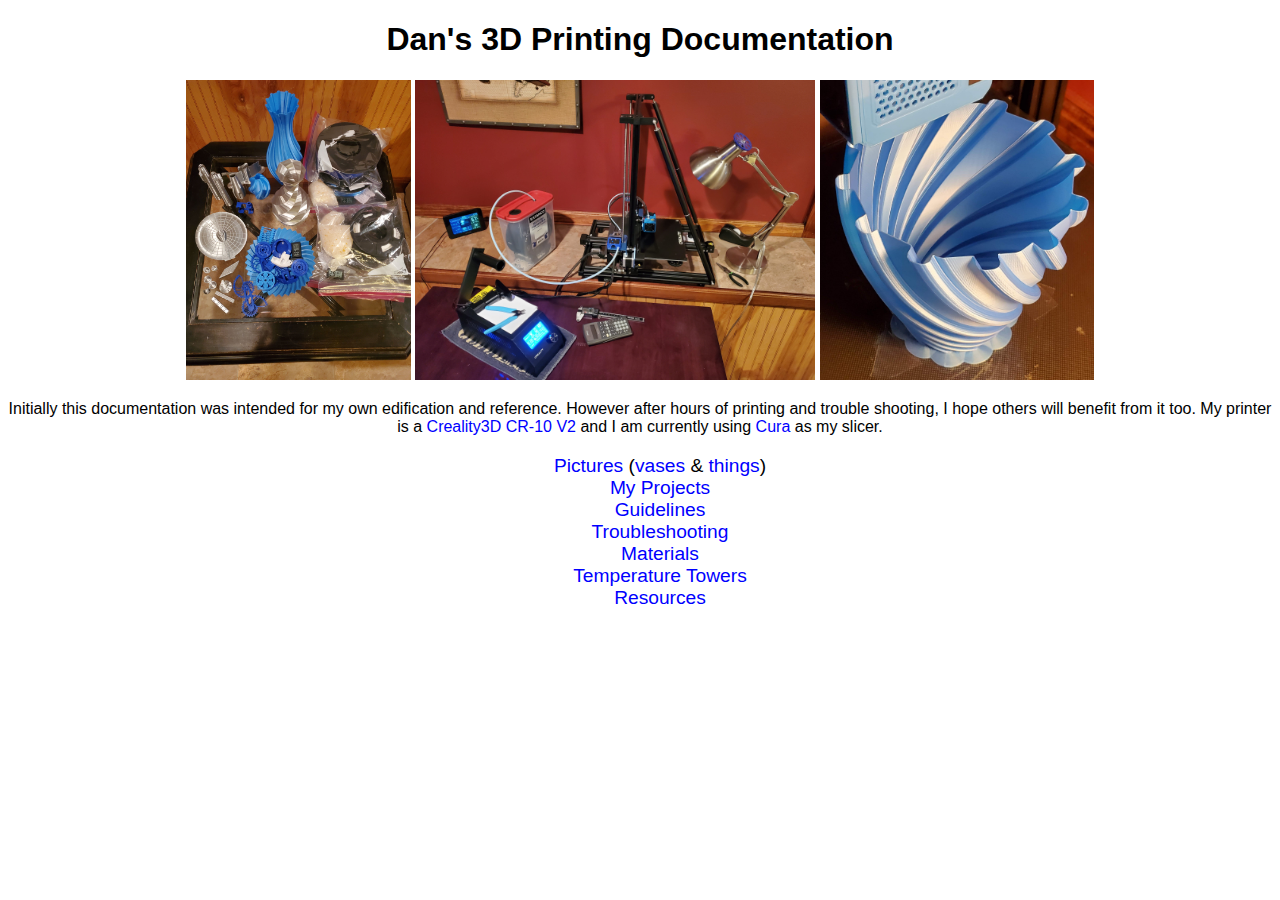
<file: index.html>
<!DOCTYPE html>
<html lang="en">
<head>
    <meta charset="UTF-8">
    <title>Dan's 3D Printing Documentation</title>
    <link rel="stylesheet" type="text/css" href="3d.css"/>
</head>
<body style="text-align:center;">

<h1>Dan's 3D Printing Documentation</h1>

<a href="things.jpg"><img height="300px" src="things.jpg"/></a>
<a href="my-setup.jpg"><img height="300px" src="my-setup.jpg"/></a>
<a href="vase-in-progress.jpg"><img height="300px" src="vase-in-progress.jpg"/></a>

<p>Initially this documentation was intended for my own edification and reference. However after hours of printing
    and trouble shooting, I hope others will benefit from it too. My printer is a <a
            href="https://creality3d.shop/products/creality3d-cr-10-v2-3d-printer">Creality3D CR-10 V2</a>
    and I am currently using <a href="https://ultimaker.com/software/ultimaker-cura">Cura</a> as my slicer.</p>

<ul style="list-style-type: none;font-size: larger">
    <li><a href="https://photos.app.goo.gl/PpWbgiGdkPGYDmxa9">Pictures</a> (<a
            href="https://photos.app.goo.gl/2XioAuH2y7UADt9r7">vases</a> & <a
            href="https://photos.app.goo.gl/GaXvGErLro1XCggPA">things</a>)</h1></li>
    <li><a href="projects/projects.html">My Projects</a></li>
    <li><a href="guidelines.html">Guidelines</a></li>
    <li><a href="troubleshooting/troubleshooting.html">Troubleshooting</a></li>
    <li><a href="materials/materials.html">Materials</a></li>
    <li><a href="temprature-towers/temperature-towers.html">Temperature Towers</a></li>
    <li><a href="resources.html">Resources</a></li>
</ul>

</body>
</html>
</file>
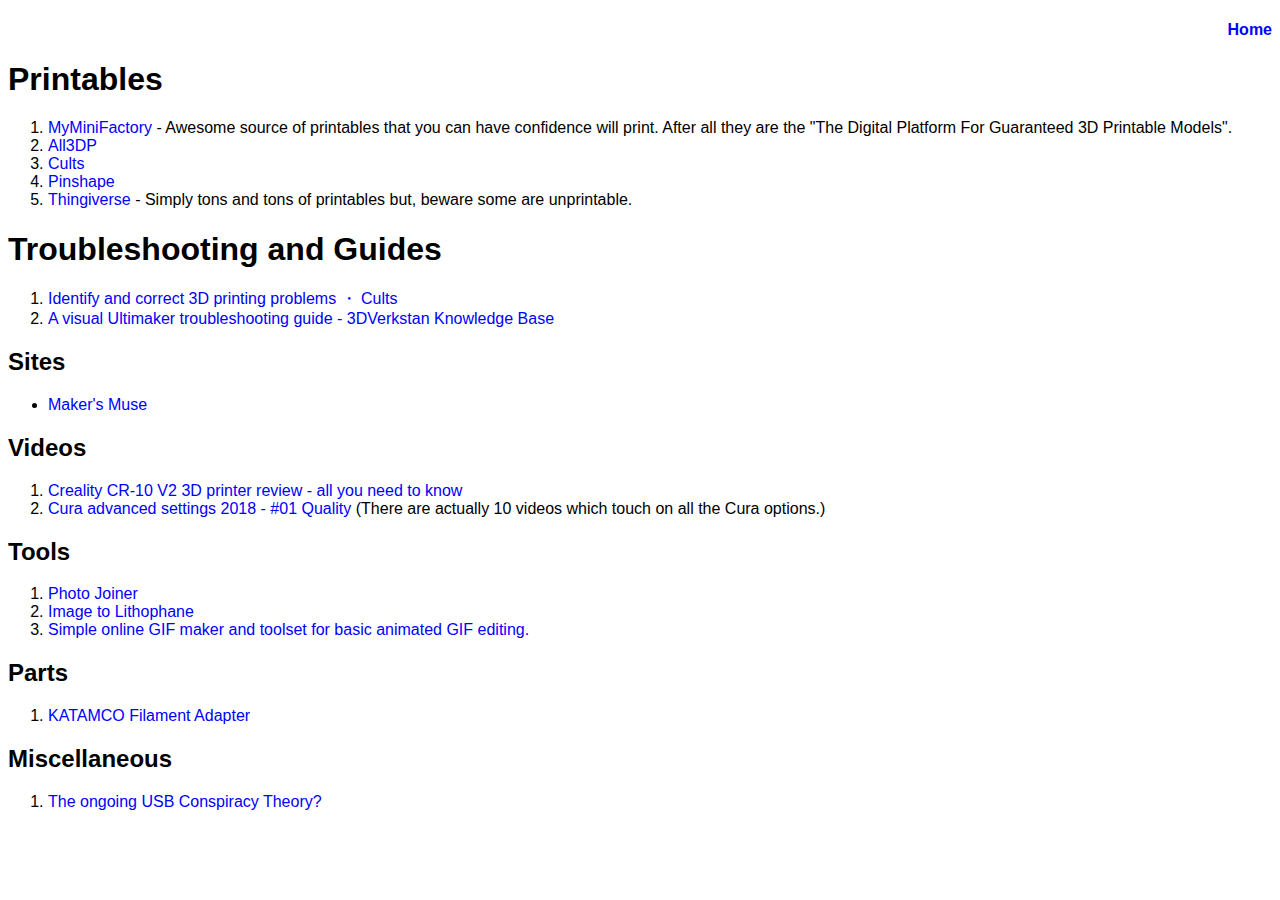
<file: resources.html>
<!DOCTYPE html>
<html lang="en">
<head>
    <meta charset="UTF-8">
    <title>Resources</title>
    <link rel="stylesheet" type="text/css" href="3d.css"/>
</head>
<body>
<a name="top"/>
<h4 style="text-align: right"><a href="index.html">Home</a></h4>

<h1>Printables</h1>
<ol>
    <li><a href="https://www.myminifactory.com">MyMiniFactory</a> - Awesome source of printables that you can have
        confidence will print. After all they are the "The Digital Platform For Guaranteed 3D Printable Models".
    </li>
    <li><a href="https://all3dp.com">All3DP</a></li>
    <li><a href="https://cults3d.com/">Cults</a></li>
    <li><a href="https://pinshape.com">Pinshape</a></li>
    <li><a href="https://www.thingiverse.com">Thingiverse</a> - Simply tons and tons of printables but, beware
        some are unprintable.
</ol>

<h1>Troubleshooting and Guides</h1>
<ol>
    <li><a href="https://cults3d.com/en/blog/articles/identify-correct-3D-printing-problems-defaults">Identify and
        correct 3D printing problems ・ Cults</a></li>
    <li><a href="https://support.3dverkstan.se/article/23-a-visual-ultimaker-troubleshooting-guide">A visual
        Ultimaker troubleshooting guide - 3DVerkstan Knowledge Base</a>
    </li>
</ol>

<h2>Sites</h2>
<ul>
    <li><a href="https://www.makersmuse.com/">Maker's Muse</a></li>
</ul>

<h2>Videos</h2>
<ol>
    <li><a href="https://www.youtube.com/watch?v=tsy8jFeqgco">Creality CR-10 V2 3D printer review - all you need to
        know</a></li>
    <li><a href="https://youtu.be/831XNaBbfrg">Cura advanced settings 2018 - #01 Quality</a> (There are actually 10
        videos which touch on all the Cura options.)
    </li>
</ol>

<h2>Tools</h2>
<ol>
    <li><a href="https://www.photojoiner.net/">Photo Joiner</a></li>
    <li><a href="http://3dp.rocks/lithophane/">Image to Lithophane</a></li>
    <li><a href="https://ezgif.com/">Simple online GIF maker and toolset for basic animated GIF editing.</a></li>
</ol>

<h2>Parts</h2>
<ol>
    <li><a href="https://www.thingiverse.com/thing:4079046">KATAMCO Filament Adapter</a></li>
</ol>

<h2>Miscellaneous</h2>
<ol>
    <li><a href="https://community.octoprint.org/t/the-ongoing-usb-conspiracy-theory/6341/80">The ongoing USB Conspiracy
        Theory?</a></li>
</ol>

</body>
</html>
</file>
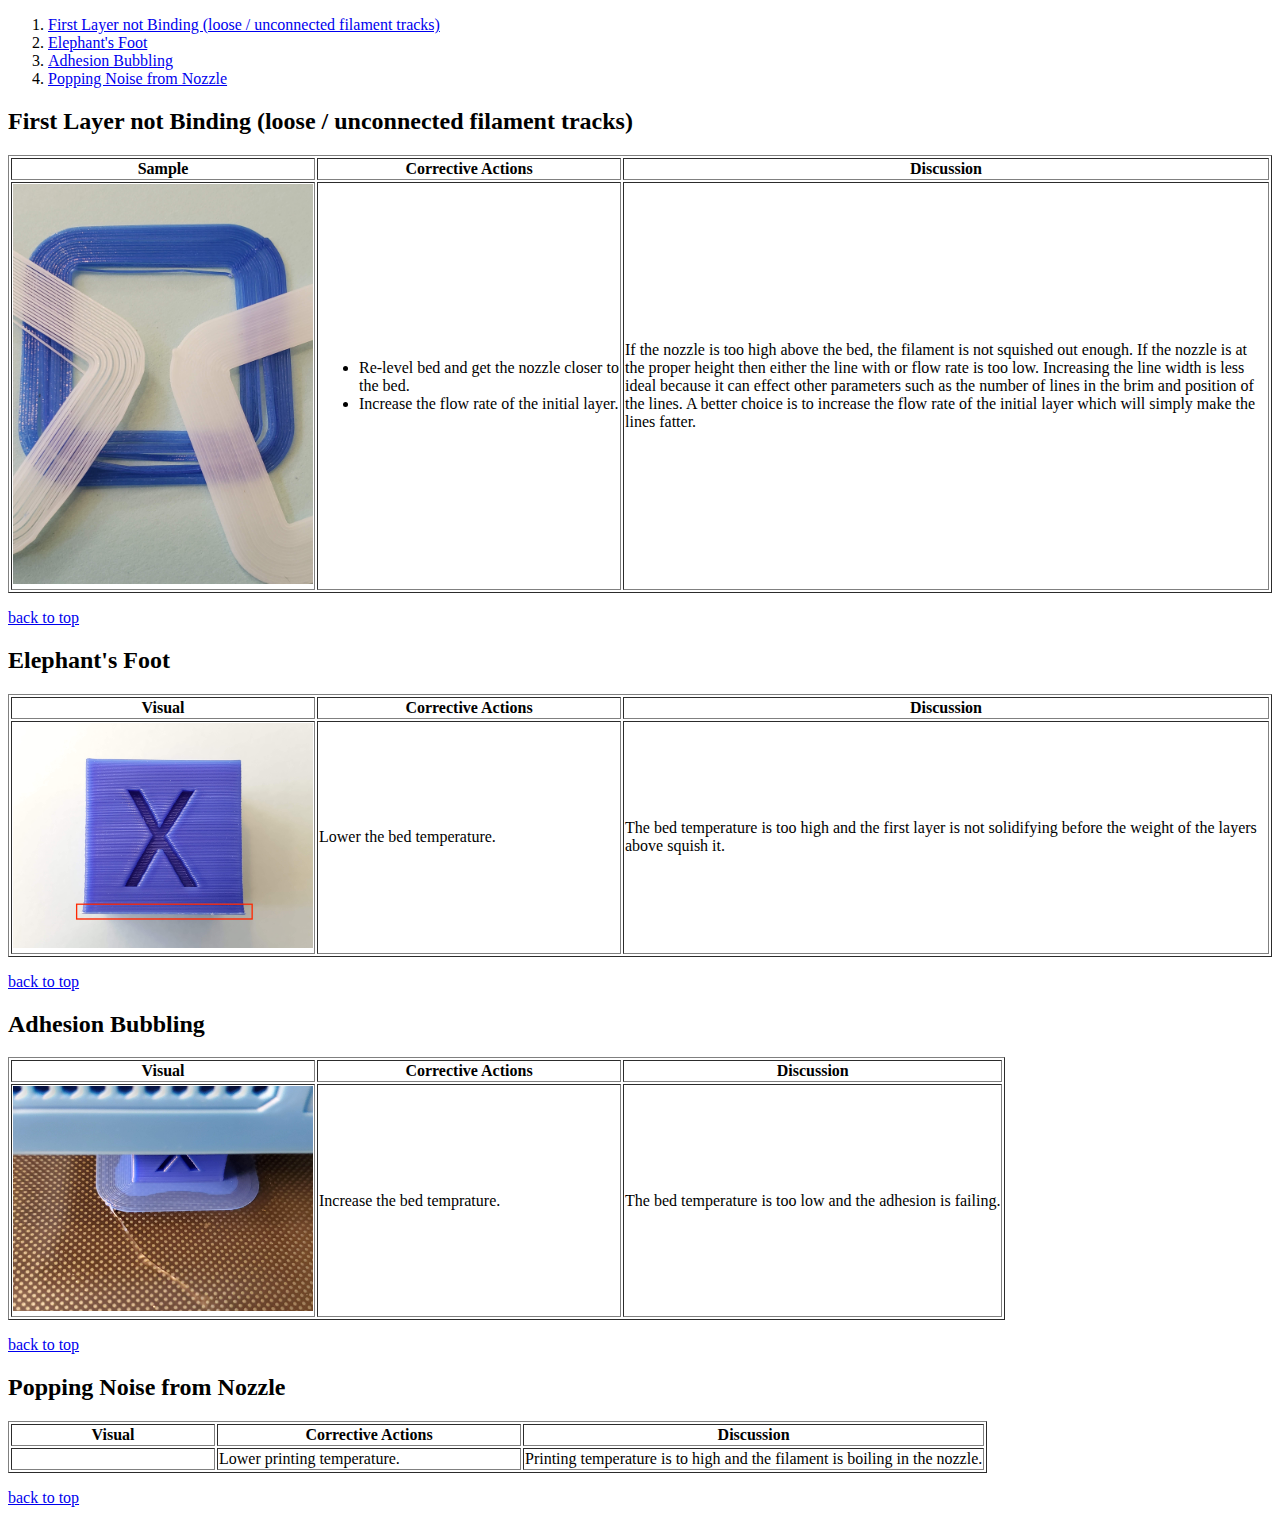
<file: troubleshooting.html>
<!DOCTYPE html>
<html>
<head>
    <title>Troubleshooting</title>
    <style>
        img.visual {
            width: 300px;
        }
        td.solutions {
            width: 300px;
        }
        td.discussion {
        }
    </style>
</head>
<body>
<a name="top"/>

<ol>
    <li><a href="#1">First Layer not Binding (loose / unconnected filament tracks)</a></li>
    <li><a href="#2">Elephant's Foot</a></li>
    <li><a href="#3">Adhesion Bubbling</a></li>
    <li><a href="#4">Popping Noise from Nozzle</a></li>
</ol>

<a name="1"/>
<h2>First Layer not Binding (loose / unconnected filament tracks)</h2>
<table border="1">
    <thead>
    <tr>
        <th>Sample</th>
        <th>Corrective Actions</th>
        <th>Discussion</th>
    </tr>
    </thead>
    <tbody>
    <tr>
        <td width="200"><img class="visual" src="./img/first-layer-not-binding.jpg"></td>
        <td class="solutions">
            <ul>
                <li>Re-level bed and get the nozzle closer to the bed.</li>
                <li>Increase the flow rate of the initial layer.</li>
            </ul>
        </td>
        <td class="discussion">If the nozzle is too high above the bed, the filament is not squished out enough. If the
            nozzle is at the proper height then either the line with or flow rate is too low. Increasing the line width
            is less ideal because it can effect other parameters such as the number of lines in the brim and position of
            the lines. A better choice is to increase the flow rate of the initial layer which will simply make the
            lines fatter.
        </td>
    </tr>
    </tbody>
</table>
<p><a href="#top" style="text-align: center;">back to top</a></p>

<a name="2"/>
<h2>Elephant's Foot</h2>
<table border="1">
    <thead>
    <tr>
        <th>Visual</th>
        <th>Corrective Actions</th>
        <th>Discussion</th>
    </tr>
    </thead>
    <tbody>
    <tr>
        <td width="200"><img class="visual" src="./img/elephants-foot.jpg"></td>
        <td class="solutions">Lower the bed temperature.</td>
        <td class="discussion">The bed temperature is too high and the first layer is not solidifying before the weight
            of the layers above squish it.
        </td>
    </tr>
    </tbody>
</table>
<p><a href="#top" style="text-align: center;">back to top</a></p>


<a name="3"/>
<h2>Adhesion Bubbling</h2>
<table border="1">
    <thead>
    <tr>
        <th>Visual</th>
        <th>Corrective Actions</th>
        <th>Discussion</th>
    </tr>
    </thead>
    <tbody>
    <tr>
        <td width="200"><img class="visual" src="./img/adhesion-bubbling.jpg"></td>
        <td class="solutions">Increase the bed temprature.</td>
        <td class="discussion">The bed temperature is too low and the adhesion is failing.</td>
    </tr>
    </tbody>
</table>
<p><a href="#top" style="text-align: center;">back to top</a></p>

<a name="4"/>
<h2>Popping Noise from Nozzle</h2>
<table border="1">
    <thead>
    <tr>
        <th>Visual</th>
        <th>Corrective Actions</th>
        <th>Discussion</th>
    </tr>
    </thead>
    <tbody>
    <tr>
        <td width="200"></td>
        <td class="solutions">Lower printing temperature.</td>
        <td class="discussion">Printing temperature is to high and the filament is boiling in the nozzle.</td>
    </tr>
    </tbody>
</table>
<p><a href="#top" style="text-align: center;">back to top</a></p>

</body>
</html>
</file>
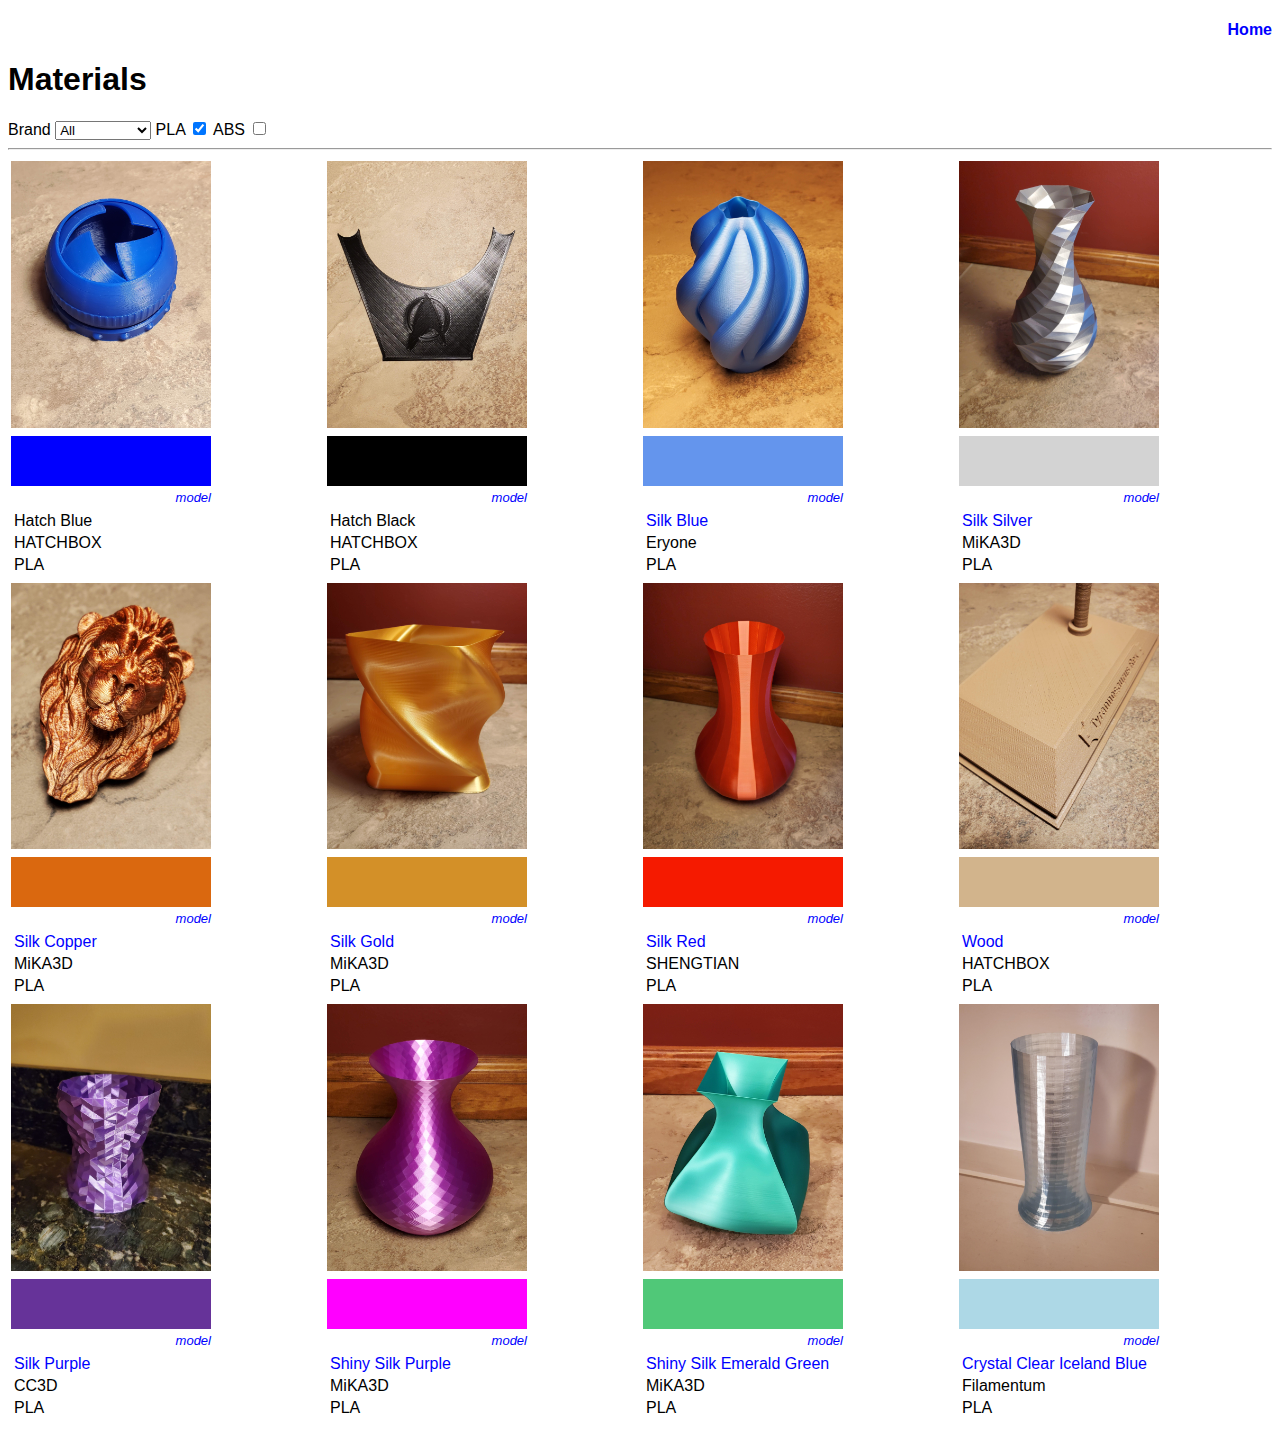
<file: materials/materials.html>
<!DOCTYPE html>
<html lang="en">
<head>
    <meta charset="UTF-8">
    <title>Materials</title>
    <link rel="stylesheet" type="text/css" href="../3d.css"/>
    <style>
        img.visual {
            width: 200px;
        }

        .filament-color {
            width: 200px;
            height: 50px;
        }

        .model {
            text-align: right;
            font-style: italic;
            font-size: small;
        }

        .parameters {
            vertical-align: top;
        }

        .grid {
            display: grid;
            grid-template-columns: auto auto auto auto;
        / / 4 wide
        }
    </style>
    <script>

      function applyFilters () {
        // let target = event.target
        document.getElementsByName('sample').forEach(sample => {

          let sampleName = sample.querySelector('td[name=\'name\']').innerHTML

          // type
          let filteredTypes = []
          if (document.getElementById('filter-type-pla').checked)
            filteredTypes.push('PLA')
          if (document.getElementById('filter-type-abs').checked)
            filteredTypes.push('ABS')
          let type = sample.querySelector('td[name=\'type\']').innerHTML
          let hiddenByType = !filteredTypes.some(t => t == type)

          // brand
          let hiddenByBrand = false
          let filterBrandElement = document.getElementById('filter-brand')
          let filterBrand = filterBrandElement.options[filterBrandElement.selectedIndex].text
          if (filterBrand != 'All') {
            let brand = sample.querySelector('td[name=\'brand\']').innerHTML
            hiddenByBrand = brand !== filterBrand
          }

          // console.log(
          //   `sampleName:[${sampleName}] hiddenByType:[${hiddenByType}](${type}) hiddenByBrand:[${hiddenByBrand}](${filterBrand})`)
          sample.style.display = hiddenByType || hiddenByBrand ? 'none' : 'block'

        })
      }

      function filterOnType (type) {
        // filterType = event.target.checked ? type : undefined
        applyFilters()
      }

      function filterOnBrand () {
        // filterBrand = event.target.value
        applyFilters()
      }

    </script>
</head>
<a name="top"/>
<h4 style="text-align: right"><a href="../index.html">Home</a></h4>

<h1>Materials</h1>

<label for="filter-brand">Brand</label>
<select id="filter-brand" onchange="filterOnBrand()">
    <option>All</option>
    <option>HATCHBOX</option>
    <option>Eryone</option>
    <option>MiKA3D</option>
</select>

<label for="filter-type-pla">PLA</label>
<input checked id="filter-type-pla" type="checkbox" onchange="filterOnType()"/>

<label for="filter-type-abs">ABS</label>
<input id="filter-type-abs" type="checkbox" onchange="filterOnType()"/>

<hr/>

<div class="grid">
    <div name="sample">
        <table border="0">
            <tr>
                <td><a href="hatchbox-blue.jpg"><img class="visual" src="hatchbox-blue.jpg"/></a></td>
            </tr>
            <tr>
                <td>
                    <div class="filament-color" style="background-color: blue"></div>
                </td>
            </tr>
            <tr>
                <td class="model">
                    <a href="https://www.thingiverse.com/thing:1817180">model</a>
                </td>
            </tr>
            <tr>
                <td class="parameters">
                    <table>
                        <tr>
                            <td name="name">Hatch Blue</td>
                        </tr>
                        <tr>
                            <td name="brand">HATCHBOX</td>
                        </tr>
                        <tr>
                            <td name="type">PLA</td>
                        </tr>
                    </table>
                </td>
            </tr>
        </table>
    </div>
    <div name="sample">
        <table>
            <tr>
                <td><a href="hatchbox-black.jpg"><img class="visual" src="hatchbox-black.jpg"/></a></td>
            </tr>
            <tr>
                <td>
                    <div class="filament-color" style="background-color: black"></div>
                </td>
            </tr>
            <tr>
                <td class="model">
                    <a href="https://www.myminifactory.com/object/3d-print-star-trek-uss-enterprise-ncc-1701-88991">model</a>
                </td>
            </tr>
            <tr>
                <td class="parameters">
                    <table>
                        <tr>
                            <td name="name">Hatch Black</td>
                        </tr>
                        <tr>
                            <td name="brand">HATCHBOX</td>
                        </tr>
                        <tr>
                            <td name="type">PLA</td>
                        </tr>
                    </table>
                </td>
            </tr>
        </table>
    </div>
    <div name="sample">
        <table>
            <tr>
                <td><a href="eryone-silk-blue.jpg"><img class="visual" src="eryone-silk-blue.jpg"/></a></td>
            </tr>
            <tr>
                <td>
                    <div class="filament-color" style="background-color: cornflowerblue"></div>
                </td>
            </tr>
            <tr>
                <td class="model">
                    <a href="https://www.myminifactory.com/object/3d-print-orbit-vase-ii-94046">model</a>
                </td>
            </tr>
            <tr>
                <td class="parameters">
                    <table>
                        <tr>
                            <td name="name"><a
                                    href="https://www.amazon.com/gp/product/B07Q4RWNW6/ref=ppx_yo_dt_b_asin_title_o06_s00?ie=UTF8&psc=1">Silk
                                Blue</a></td>
                        </tr>
                        <tr>
                            <td name="brand">Eryone</td>
                        </tr>
                        <tr>
                            <td name="type">PLA</td>
                        </tr>
                    </table>
                </td>
            </tr>
        </table>
    </div>
    <div name="sample">
        <table>
            <tr>
                <td><a href="mika3d-pla-silver.jpg"><img class="visual" src="mika3d-pla-silver.jpg"/></a></td>
            </tr>
            <tr>
                <td>
                    <div class="filament-color" style="background-color: lightgrey"></div>
                </td>
            </tr>
            <tr>
                <td class="model">
                    <a href="https://www.myminifactory.com/object/3d-print-low-poly-rose-twist-vase-39627">model</a>
                </td>
            </tr>
            <tr>
                <td class="parameters">
                    <table>
                        <tr>
                            <td name="name"><a
                                    href="https://www.amazon.com/Silver-Copper-Filament-Printer-MIKA3D/dp/B07JMRNHVS/ref=pd_rhf_ee_p_img_7?_encoding=UTF8&psc=1&refRID=ZEE5PWYS4ZXX7XRCM96K">Silk
                                Silver</a></td>
                        </tr>
                        <tr>
                            <td name="brand">MiKA3D</td>
                        </tr>
                        <tr>
                            <td name="type">PLA</td>
                        </tr>
                    </table>
                </td>
            </tr>
        </table>
    </div>
    <div name="sample">
        <table>
            <tr>
                <td><a href="mika3d-pla-copper.jpg"><img class="visual" src="mika3d-pla-copper.jpg"/></a></td>
            </tr>
            <tr>
                <td>
                    <div class="filament-color" style="background-color: #da680f"></div>
                </td>
            </tr>
            <tr>
                <td class="model">
                    <a href="">model</a>
                </td>
            </tr>
            <tr>
                <td class="parameters">
                    <table>
                        <tr>
                            <td name="name"><a
                                    href="https://www.amazon.com/Silver-Copper-Filament-Printer-MIKA3D/dp/B07JMRNHVS/ref=pd_rhf_ee_p_img_7?_encoding=UTF8&psc=1&refRID=ZEE5PWYS4ZXX7XRCM96K">Silk
                                Copper</a></td>
                        </tr>
                        <tr>
                            <td name="brand">MiKA3D</td>
                        </tr>
                        <tr>
                            <td name="type">PLA</td>
                        </tr>
                    </table>
                </td>
            </tr>
        </table>
    </div>
    <div name="sample">
        <table>
            <tr>
                <td><a href="mika3d-pla-gold.jpg"><img class="visual" src="mika3d-pla-gold.jpg"/></a></td>
            </tr>
            <tr>
                <td>
                    <div class="filament-color" style="background-color: #D39028"></div>
                </td>
            </tr>
            <tr>
                <td class="model">
                    <a href="https://www.myminifactory.com/object/3d-print-how-to-make-an-elephant-in-selfcad-83965">model</a>
                </td>
            </tr>
            <tr>
                <td class="parameters">
                    <table>
                        <tr>
                            <td name="name"><a
                                    href="https://www.amazon.com/Silver-Copper-Filament-Printer-MIKA3D/dp/B07JMRNHVS/ref=pd_rhf_ee_p_img_7?_encoding=UTF8&psc=1&refRID=ZEE5PWYS4ZXX7XRCM96K">Silk
                                Gold</a></td>
                        </tr>
                        <tr>
                            <td name="brand">MiKA3D</td>
                        </tr>
                        <tr>
                            <td name="type">PLA</td>
                        </tr>
                    </table>
                </td>
            </tr>
        </table>
    </div>
    <div name="sample">
        <table>
            <tr>
                <td><a href="shengtian-pla-slik-red.jpg"><img class="visual" src="shengtian-pla-slik-red.jpg"/></a></td>
            </tr>
            <tr>
                <td>
                    <div class="filament-color" style="background-color: #F51A00"></div>
                </td>
            </tr>
            <tr>
                <td class="model">
                    <a href="https://www.myminifactory.com/object/3d-print-109447">model</a>
                </td>
            </tr>
            <tr>
                <td class="parameters">
                    <table>
                        <tr>
                            <td name="name"><a
                                    href="https://www.amazon.com/gp/product/B07RSJPVPW/ref=ppx_od_dt_b_asin_title_s00?ie=UTF8&psc=1">Silk
                                Red</a></td>
                        </tr>
                        <tr>
                            <td name="brand">SHENGTIAN</td>
                        </tr>
                        <tr>
                            <td name="type">PLA</td>
                        </tr>
                    </table>
                </td>
            </tr>
        </table>
    </div>
    <div name="sample">
        <table>
            <tr>
                <td><a href="hatchbox-wood.jpg"><img class="visual" src="hatchbox-wood.jpg"/></a></td>
            </tr>
            <tr>
                <td>
                    <div class="filament-color" style="background-color: tan"></div>
                </td>
            </tr>
            <tr>
                <td class="model">
                    <a href="https://www.thingiverse.com/thing:308335">model</a>
                </td>
            </tr>
            <tr>
                <td class="parameters">
                    <table>
                        <tr>
                            <td name="name"><a
                                    href="https://www.amazon.com/gp/product/B01092XXD4/ref=ppx_yo_dt_b_asin_title_o05_s00?ie=UTF8&psc=1">Wood</a>
                            </td>
                        </tr>
                        <tr>
                            <td name="brand">HATCHBOX</td>
                        </tr>
                        <tr>
                            <td name="type">PLA</td>
                        </tr>
                    </table>
                </td>
            </tr>
        </table>
    </div>
    <div name="sample">
        <table>
            <tr>
                <td><a href="cc3d-silk-purple-amethyst-vase.jpg"><img class="visual"
                                                                      src="cc3d-silk-purple-amethyst-vase.jpg"/></a>
                </td>
            </tr>
            <tr>
                <td>
                    <div class="filament-color" style="background-color: rebeccapurple"></div>
                </td>
            </tr>
            <tr>
                <td class="model">
                    <a href="https://www.myminifactory.com/object/3d-print-109876">model</a>
                </td>
            </tr>
            <tr>
                <td class="parameters">
                    <table>
                        <tr>
                            <td name="name"><a
                                    href="https://www.amazon.com/gp/product/B07R4LF31M/ref=ppx_yo_dt_b_asin_title_o00_s00?ie=UTF8&psc=1">Silk
                                Purple</a>
                            </td>
                        </tr>
                        <tr>
                            <td name="brand">CC3D</td>
                        </tr>
                        <tr>
                            <td name="type">PLA</td>
                        </tr>
                    </table>
                </td>
            </tr>
        </table>
    </div>
    <div name="sample">
        <table>
            <tr>
                <td><a href="mika3d-shiny-silk-purple-diamond-vase.jpg"><img class="visual"
                                                                             src="mika3d-shiny-silk-purple-diamond-vase.jpg"/></a>
                </td>
            </tr>
            <tr>
                <td>
                    <div class="filament-color" style="background-color: magenta"></div>
                </td>
            </tr>
            <tr>
                <td class="model">
                    <a href="https://www.myminifactory.com/object/3d-print-109613">model</a>
                </td>
            </tr>
            <tr>
                <td class="parameters">
                    <table>
                        <tr>
                            <td name="name">
                                <a href="https://www.amazon.com/gp/product/B07P7HVL78/ref=ppx_yo_dt_b_asin_title_o02_s00?ie=UTF8&psc=1">Shiny
                                    Silk Purple</a>
                            </td>
                        </tr>
                        <tr>
                            <td name="brand">MiKA3D</td>
                        </tr>
                        <tr>
                            <td name="type">PLA</td>
                        </tr>
                    </table>
                </td>
            </tr>
        </table>
    </div>
    <div name="sample">
        <table>
            <tr>
                <td><a href="mika3d-pla-silk-emerald-greentapered-square.jpg"><img class="visual"
                                                                                   src="mika3d-pla-silk-emerald-greentapered-square.jpg"/></a>
                </td>
            </tr>
            <tr>
                <td>
                    <div class="filament-color" style="background-color: #50c878"></div>
                </td>
            </tr>
            <tr>
                <td class="model">
                    <a href="https://www.myminifactory.com/object/3d-print-109613">model</a>
                </td>
            </tr>
            <tr>
                <td class="parameters">
                    <table>
                        <tr>
                            <td name="name">
                                <a href="https://www.amazon.com/gp/product/B07P7HVL78/ref=ppx_yo_dt_b_asin_title_o03_s00?ie=UTF8&psc=1">Shiny
                                    Silk Emerald Green</a>
                            </td>
                        </tr>
                        <tr>
                            <td name="brand">MiKA3D</td>
                        </tr>
                        <tr>
                            <td name="type">PLA</td>
                        </tr>
                    </table>
                </td>
            </tr>
        </table>
    </div>
    <div name="sample">
        <table>
            <tr>
                <td><a href="filamentum-pla-crystal-clear-iceland-blue-weizen-glass.jpg"><img class="visual"
                                                                                   src="filamentum-pla-crystal-clear-iceland-blue-weizen-glass.jpg"/></a>
                </td>
            </tr>
            <tr>
                <td>
                    <div class="filament-color" style="background-color: lightblue"></div>
                </td>
            </tr>
            <tr>
                <td class="model">
                    <a href="https://www.myminifactory.com/object/3d-print-110420">model</a>
                </td>
            </tr>
            <tr>
                <td class="parameters">
                    <table>
                        <tr>
                            <td name="name">
                                <a href="https://shop.prusa3d.com/en/filament/221-pla-crystal-clear-iceland-blue-750g.html?search_query=iceland&results=1">Crystal Clear Iceland Blue</a>
                            </td>
                        </tr>
                        <tr>
                            <td name="brand">Filamentum</td>
                        </tr>
                        <tr>
                            <td name="type">PLA</td>
                        </tr>
                    </table>
                </td>
            </tr>
        </table>
    </div>
</div>
</body>
</html>
</file>
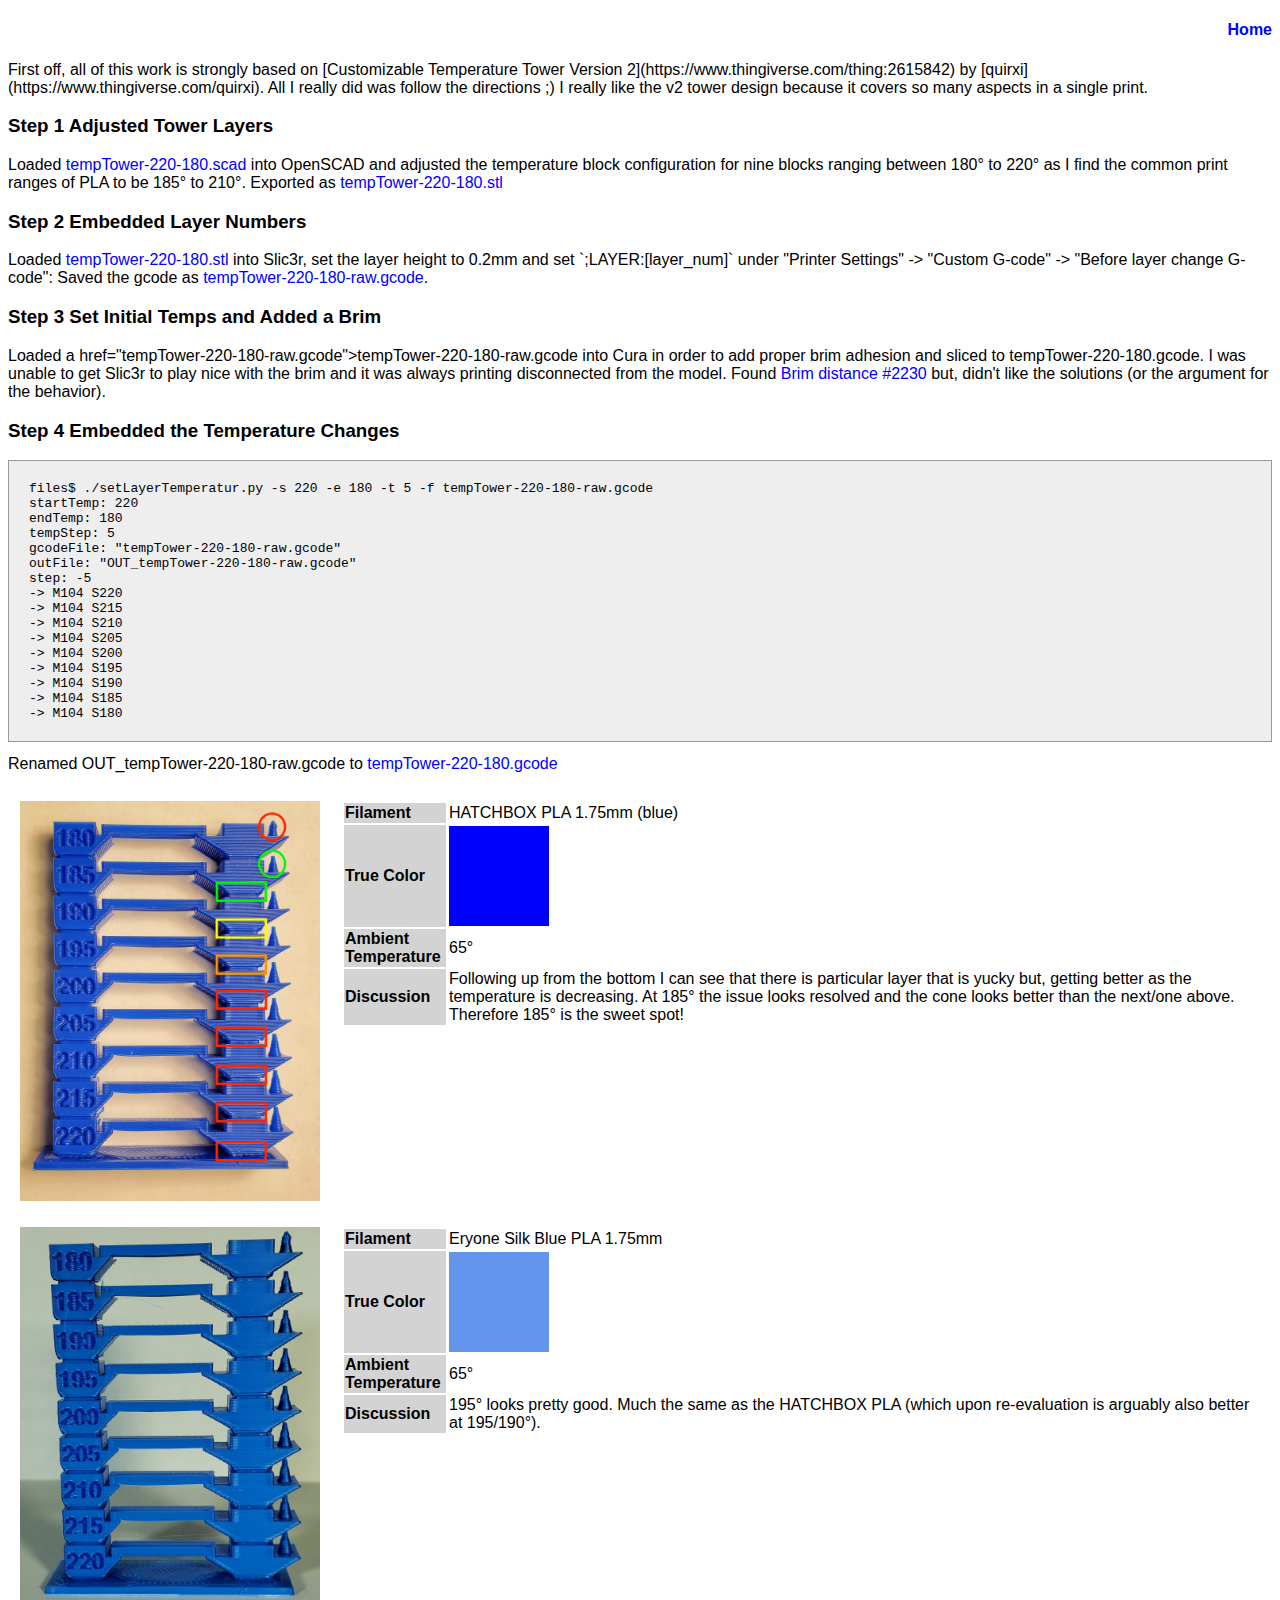
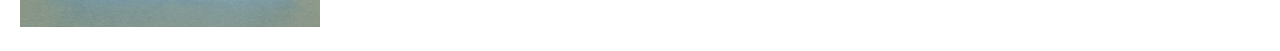
<file: temprature-towers/temperature-towers.html>
<!DOCTYPE html>
<html lang="en">
<head>
    <meta charset="UTF-8">
    <title>Temperature Towers</title>
    <link rel="stylesheet" type="text/css" href="../3d.css"/>
    <style>
        pre.code {
            background-color: #eee;
            border: 1px solid #999;
            display: block;
            padding: 20px;
        }

        img.visual {
            width: 300px;
        }

        .filament-color {
            width: 100px;
            height: 100px;
        }

        .parameters {
            vertical-align: top;
        }

        .parameter-name {
            width: 100px;
            background-color: lightgray;
            font-weight: bold;
        }

    </style>
</head>
<body>
<a name="top"/>
<h4 style="text-align: right"><a href="../index.html">Home</a></h4>

<p>
    First off, all of this work is strongly based on [Customizable Temperature Tower Version
    2](https://www.thingiverse.com/thing:2615842) by [quirxi](https://www.thingiverse.com/quirxi). All I really
    did was follow the directions ;)

    I really like the v2 tower design because it covers so many aspects in a single print.
</p>

<h3>Step 1 Adjusted Tower Layers</h3>

Loaded <a href="tempTower-220-180.scad">tempTower-220-180.scad</a> into OpenSCAD and adjusted the temperature block
configuration for nine
blocks ranging between 180° to 220° as I find the common print ranges of PLA to be 185° to 210°.

Exported as <a href="tempTower-220-180.stl">tempTower-220-180.stl</a>

<h3>Step 2 Embedded Layer Numbers</h3>

Loaded <a href="tempTower-220-180.stl">tempTower-220-180.stl</a> into Slic3r, set the layer height to 0.2mm and
set `;LAYER:[layer_num]` under "Printer Settings" -> "Custom G-code" -> "Before layer change G-code":

Saved the gcode as <a href="tempTower-220-180-raw.gcode">tempTower-220-180-raw.gcode</a>.

<h3>Step 3 Set Initial Temps and Added a Brim</h3>

Loaded a href="tempTower-220-180-raw.gcode">tempTower-220-180-raw.gcode</a> into Cura in order to add proper brim
adhesion and sliced to tempTower-220-180.gcode. I was unable to get Slic3r to play nice with the brim and it was
always printing disconnected from the model. Found <a href="https://github.com/slic3r/Slic3r/issues/2230">Brim distance
    #2230</a>
but, didn't like the solutions (or the argument for the behavior).

<h3>Step 4 Embedded the Temperature Changes</h3>

<pre class="code">
files$ ./setLayerTemperatur.py -s 220 -e 180 -t 5 -f tempTower-220-180-raw.gcode
startTemp: 220
endTemp: 180
tempStep: 5
gcodeFile: "tempTower-220-180-raw.gcode"
outFile: "OUT_tempTower-220-180-raw.gcode"
step: -5
-> M104 S220
-> M104 S215
-> M104 S210
-> M104 S205
-> M104 S200
-> M104 S195
-> M104 S190
-> M104 S185
-> M104 S180
</pre>

Renamed OUT_tempTower-220-180-raw.gcode to <a href="tempTower-220-180.gcode">tempTower-220-180.gcode</a>
</p>

<table cellpadding="10">
    <tr>
        <td><img class="visual" src="HATCHBOX%20PLA%20(blue).jpg"/></td>
        <td class="parameters">
            <table>
                <tr>
                    <td class="parameter-name">Filament</td>
                    <td>HATCHBOX PLA 1.75mm (blue)</td>
                </tr>
                <tr>
                    <td class="parameter-name">True Color</td>
                    <td>
                        <div class="filament-color" style="background-color: blue"></div>
                    </td>
                </tr>
                <tr>
                    <td class="parameter-name">Ambient Temperature</td>
                    <td>65°</td>
                </tr>
                <tr>
                    <td class="parameter-name">Discussion</td>
                    <td>Following up from the bottom I can see that there is particular layer that is yucky but, getting
                        better as the temperature is decreasing. At 185° the issue looks resolved and the cone looks
                        better than
                        the next/one above. Therefore 185° is the sweet spot!
                    </td>
                </tr>
            </table>
        </td>
    </tr>
    <tr>
        <td><img class="visual" src="Eryone%20Slik%20Blue%20PLA.jpg"/></td>
        <td class="parameters">
            <table>
                <tr>
                    <td class="parameter-name">Filament</td>
                    <td>Eryone Silk Blue PLA 1.75mm</td>
                </tr>
                <tr>
                    <td class="parameter-name">True Color</td>
                    <td>
                        <div class="filament-color" style="background-color: cornflowerblue;"></div>
                    </td>
                </tr>
                <tr>
                    <td class="parameter-name">Ambient Temperature</td>
                    <td>65°</td>
                </tr>
                <tr>
                    <td class="parameter-name">Discussion</td>
                    <td>
                        195° looks pretty good. Much the same as the HATCHBOX PLA (which upon re-evaluation is arguably
                        also better at 195/190°).
                    </td>
                </tr>
            </table>
        </td>
    </tr>
</table>

</div>
</body>
</html>
</file>
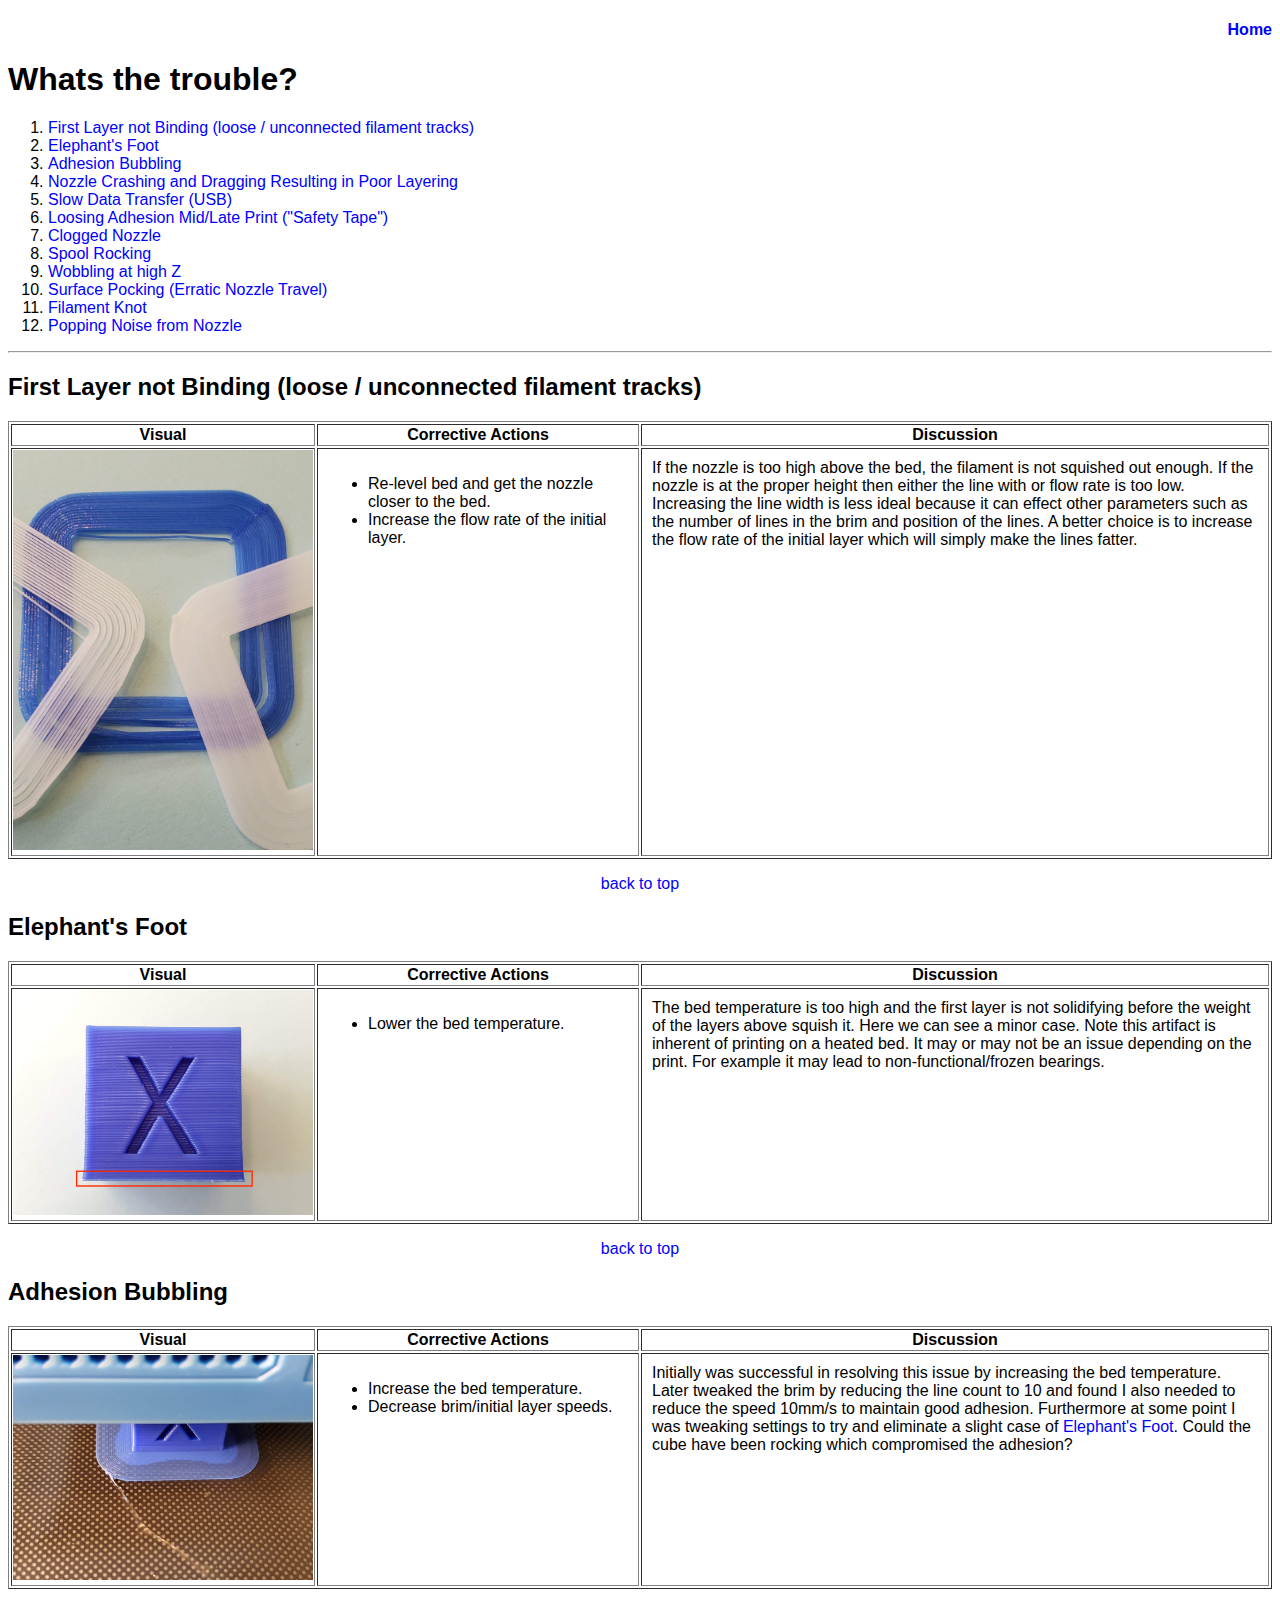
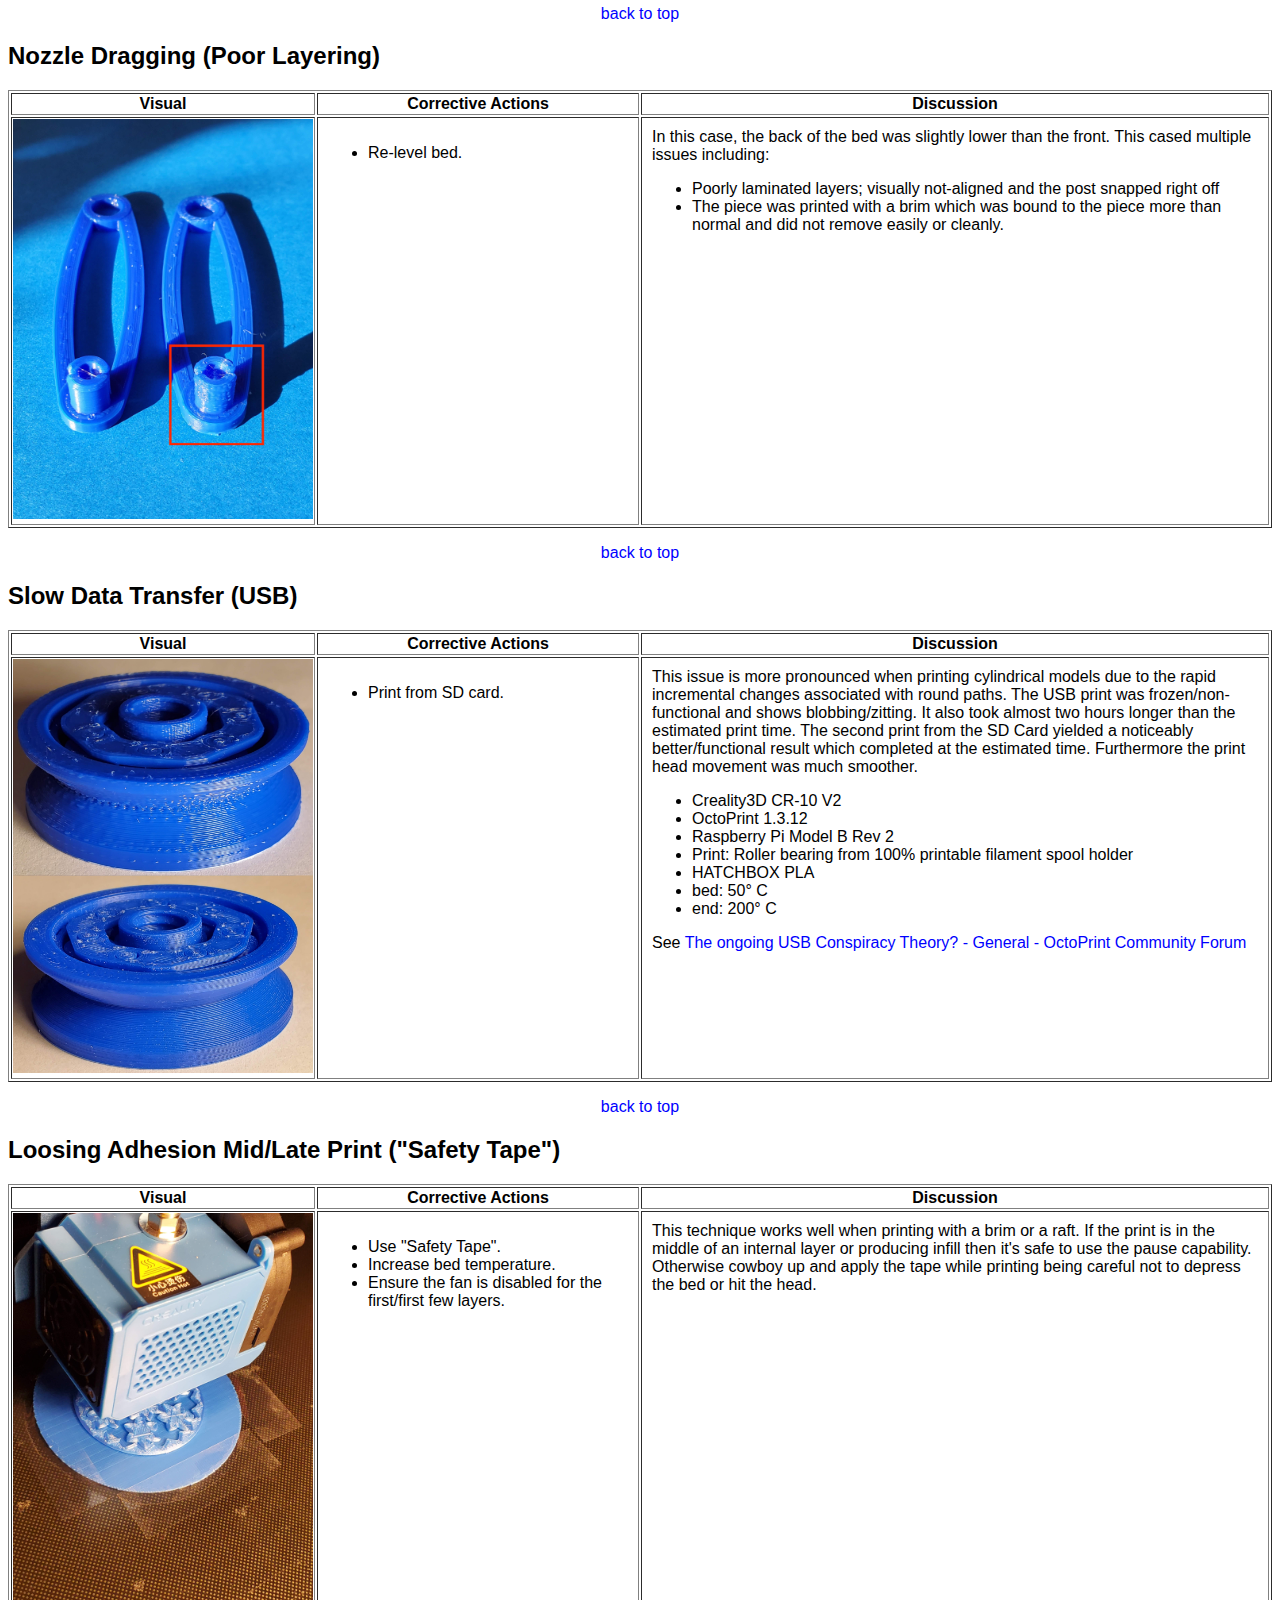
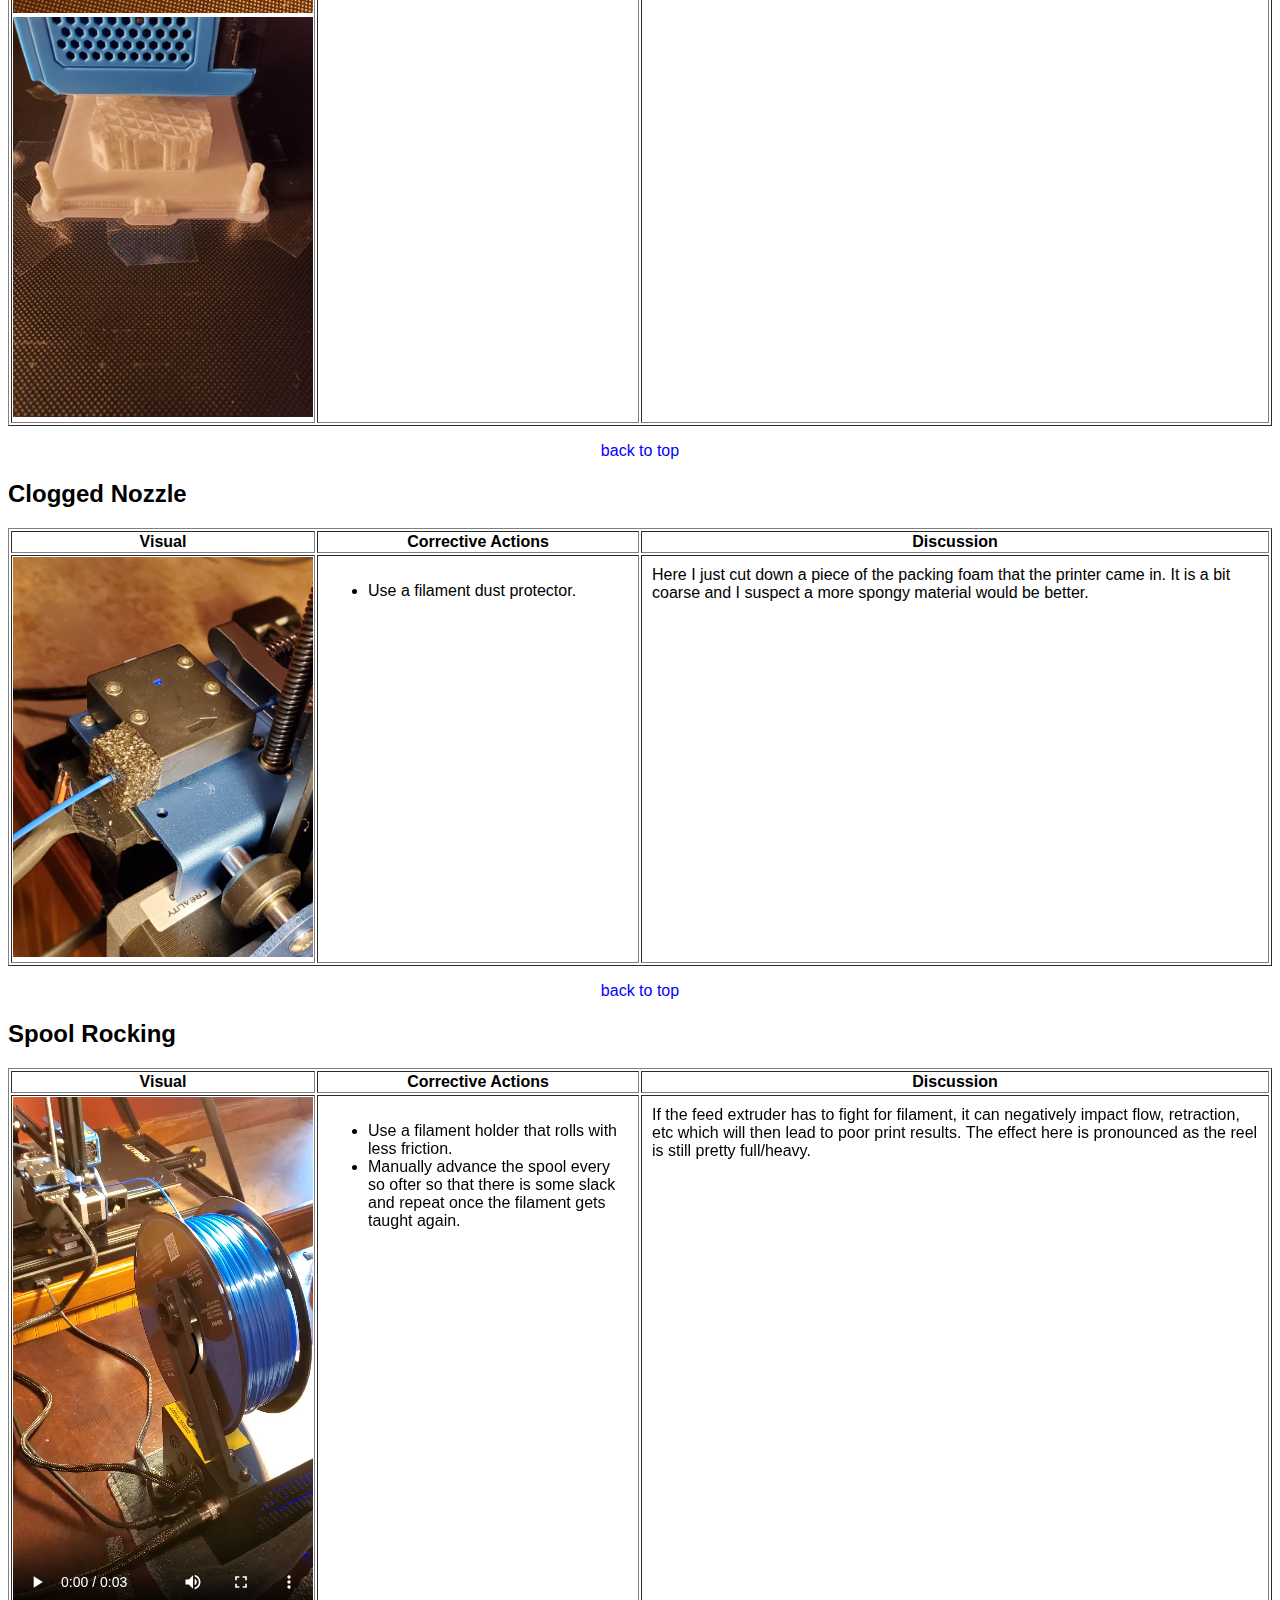
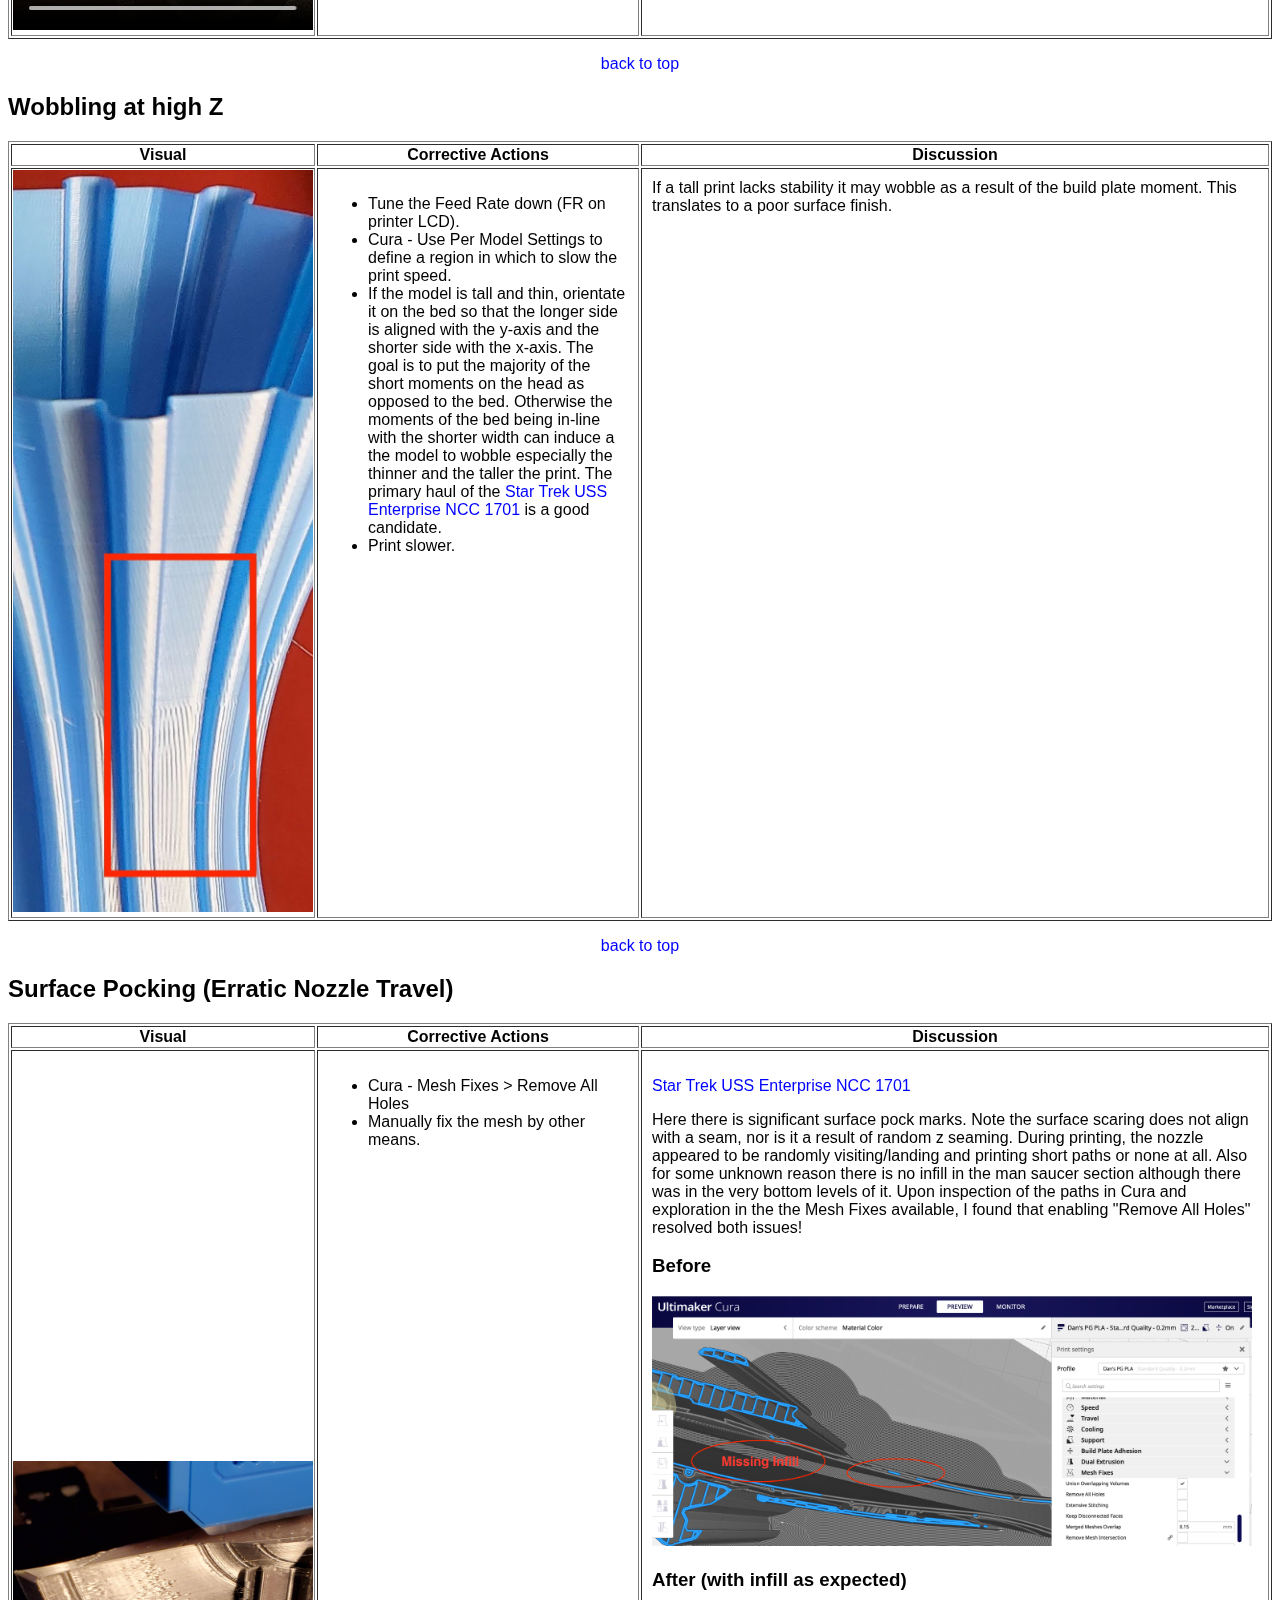
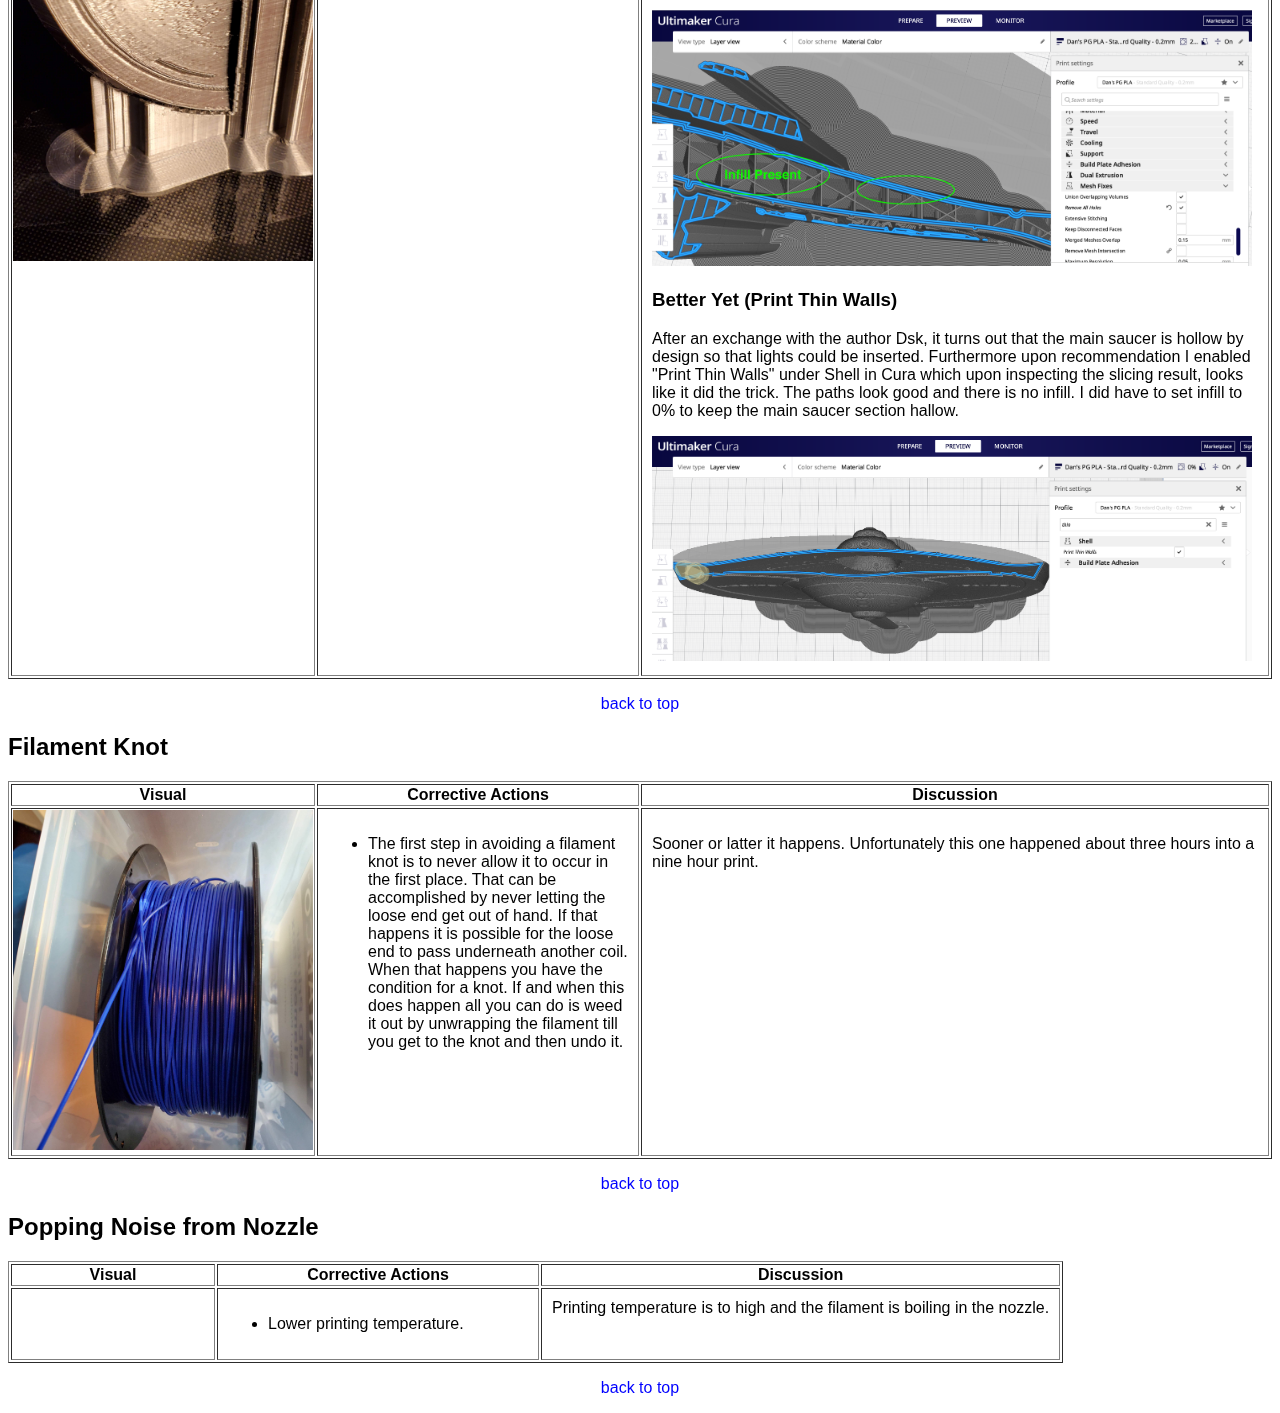
<file: troubleshooting/troubleshooting.html>
<!DOCTYPE html>
<html>
<head>
    <meta charset="UTF-8">
    <title>Troubleshooting</title>
    <link rel="stylesheet" type="text/css" href="../3d.css"/>
    <style>
        img.visual {
            width: 300px;
        }

        td.solutions {
            width: 300px;
            text-align: left;
            vertical-align: top;
            padding: 10px;
        }

        td.discussion {
            text-align: left;
            vertical-align: top;
            padding: 10px;
        }
    </style>
</head>
<body>
<a name="top"/>
<h4 style="text-align: right"><a href="../index.html">Home</a></h4>

<h1>Whats the trouble?</h1>

<ol>
    <li><a href="#1">First Layer not Binding (loose / unconnected filament tracks)</a></li>
    <li><a href="#2">Elephant's Foot</a></li>
    <li><a href="#3">Adhesion Bubbling</a></li>
    <li><a href="#4">Nozzle Crashing and Dragging Resulting in Poor Layering</a></li>
    <li><a href="#5">Slow Data Transfer (USB)</a></li>
    <li><a href="#6">Loosing Adhesion Mid/Late Print ("Safety Tape")</a></li>
    <li><a href="#7">Clogged Nozzle</a></li>
    <li><a href="#8">Spool Rocking</a></li>
    <li><a href="#9">Wobbling at high Z</a></li>
    <li><a href="#10">Surface Pocking (Erratic Nozzle Travel)</a></li>
    <li><a href="#11">Filament Knot</a></li>
    <li><a href="#100">Popping Noise from Nozzle</a></li>
</ol>

<hr/>

<a name="1"></a>
<h2>First Layer not Binding (loose / unconnected filament tracks)</h2>
<table border="1">
    <thead>
    <tr>
        <th>Visual</th>
        <th>Corrective Actions</th>
        <th>Discussion</th>
    </tr>
    </thead>
    <tbody>
    <tr>
        <td width="200"><a href="first-layer-not-binding.jpg"><img class="visual" src="first-layer-not-binding.jpg"></a>
        </td>
        <td class="solutions">
            <ul>
                <li>Re-level bed and get the nozzle closer to the bed.</li>
                <li>Increase the flow rate of the initial layer.</li>
            </ul>
        </td>
        <td class="discussion">If the nozzle is too high above the bed, the filament is not squished out enough. If the
            nozzle is at the proper height then either the line with or flow rate is too low. Increasing the line width
            is less ideal because it can effect other parameters such as the number of lines in the brim and position of
            the lines. A better choice is to increase the flow rate of the initial layer which will simply make the
            lines fatter.
        </td>
    </tr>
    </tbody>
</table>
<p style="text-align: center;"><a href="#top">back to top</a></p>

<a name="2"></a>
<h2>Elephant's Foot</h2>
<table border="1">
    <thead>
    <tr>
        <th>Visual</th>
        <th>Corrective Actions</th>
        <th>Discussion</th>
    </tr>
    </thead>
    <tbody>
    <tr>
        <td width="200"><a href="elephants-foot.jpg"><img class="visual" src="elephants-foot.jpg"></a></td>
        <td class="solutions">
            <ul>
                <li>Lower the bed temperature.</li>
            </ul>
        </td>
        <td class="discussion">The bed temperature is too high and the first layer is not solidifying before the weight
            of the layers above squish it. Here we can see a minor case. Note this artifact is inherent of printing on
            a heated bed. It may or may not be an issue depending on the print. For example it may lead to
            non-functional/frozen bearings.
        </td>
    </tr>
    </tbody>
</table>
<p style="text-align: center;"><a href="#top">back to top</a></p>

<a name="3"></a>
<h2>Adhesion Bubbling</h2>
<table border="1">
    <thead>
    <tr>
        <th>Visual</th>
        <th>Corrective Actions</th>
        <th>Discussion</th>
    </tr>
    </thead>
    <tbody>
    <tr>
        <td width="200"><a href="adhesion-bubbling.jpg"><img class="visual" src="adhesion-bubbling.jpg"></a></td>
        <td class="solutions">
            <ul>
                <li>Increase the bed temperature.</li>
                <li>Decrease brim/initial layer speeds.</li>
            </ul>
        </td>
        <td class="discussion">Initially was successful in resolving this issue by increasing the bed temperature.
            Later tweaked the brim by reducing the line count to 10 and found I also needed to reduce the speed 10mm/s
            to maintain good adhesion. Furthermore at some point I was tweaking settings to try and eliminate a
            slight case of <a href="#2">Elephant's Foot</a>. Could the cube have been rocking which compromised
            the adhesion?
        </td>
    </tr>
    </tbody>
</table>
<p style="text-align: center;"><a href="#top">back to top</a></p>

<a name="4"></a>
<h2>Nozzle Dragging (Poor Layering)</h2>
<table border="1">
    <thead>
    <tr>
        <th>Visual</th>
        <th>Corrective Actions</th>
        <th>Discussion</th>
    </tr>
    </thead>
    <tbody>
    <tr>
        <td width="200"><a href="nozzel-dragging.jpg"><img class="visual" src="nozzel-dragging.jpg"></a></td>
        <td class="solutions">
            <ul>
                <li>Re-level bed.</li>
            </ul>
        </td>
        <td class="discussion">In this case, the back of the bed was slightly lower than the front. This cased multiple
            issues including:
            <ul>
                <li>Poorly laminated layers; visually not-aligned and the post snapped right off</li>
                <li>The piece was printed with a brim which was bound to the piece more than normal and did not
                    remove easily or cleanly.
                </li>
            </ul>
        </td>
    </tr>
    </tbody>
</table>
<p style="text-align: center;"><a href="#top">back to top</a></p>

<a name="5"></a>
<h2>Slow Data Transfer (USB)</h2>
<table border="1">
    <thead>
    <tr>
        <th>Visual</th>
        <th>Corrective Actions</th>
        <th>Discussion</th>
    </tr>
    </thead>
    <tbody>
    <tr>
        <td width="200"><a href="usb-vs-sd-card.png"><img class="visual" src="usb-vs-sd-card.png"></a></td>
        <td class="solutions">
            <ul>
                <li>Print from SD card.</li>
            </ul>
        </td>
        <td class="discussion">
            This issue is more pronounced when printing cylindrical models due to the rapid incremental changes
            associated with round paths.
            The USB print was frozen/non-functional and shows blobbing/zitting. It also took almost two hours
            longer than the estimated print time. The second print from the SD Card yielded a noticeably
            better/functional result which completed at the estimated time. Furthermore the print head movement
            was much smoother.
            <ul>
                <li>Creality3D CR-10 V2</li>
                <li>OctoPrint 1.3.12</li>
                <li>Raspberry Pi Model B Rev 2</li>
                <li>Print: Roller bearing from 100% printable filament spool holder</li>
                <li>HATCHBOX PLA</li>
                <li>bed: 50° C</li>
                <li>end: 200° C</li>
            </ul>
            </p>
            <p>
                See <a href="https://community.octoprint.org/t/the-ongoing-usb-conspiracy-theory/6341/80">The ongoing
                USB Conspiracy Theory? - General - OctoPrint Community Forum</a>
            </p>
        </td>
    </tr>
    </tbody>
</table>
<p style="text-align: center;"><a href="#top">back to top</a></p>

<a name="6"></a>
<h2>Loosing Adhesion Mid/Late Print ("Safety Tape")</h2>
<table border="1">
    <thead>
    <tr>
        <th>Visual</th>
        <th>Corrective Actions</th>
        <th>Discussion</th>
    </tr>
    </thead>
    <tbody>
    <tr>
        <td width="200">
            <a href="safety-tape.jpg"><img class="visual" src="safety-tape.jpg"></a>
            <a href="safety-tape2.jpg"><img class="visual" src="safety-tape2.jpg"></a>
        </td>
        <td class="solutions">
            <ul>
                <li>Use "Safety Tape".</li>
                <li>Increase bed temperature.</li>
                <li>Ensure the fan is disabled for the first/first few layers.</li>
            </ul>
        </td>
        <td class="discussion">
            This technique works well when printing with a brim or a raft. If the print is in the middle of an
            internal layer or producing infill then it's safe to use the pause capability. Otherwise cowboy up and
            apply the tape while printing being careful not to depress the bed or hit the head.
        </td>
    </tr>
    </tbody>
</table>
<p style="text-align: center;"><a href="#top">back to top</a></p>

<a name="7"></a>
<h2>Clogged Nozzle</h2>
<table border="1">
    <thead>
    <tr>
        <th>Visual</th>
        <th>Corrective Actions</th>
        <th>Discussion</th>
    </tr>
    </thead>
    <tbody>
    <tr>
        <td width="200">
            <a href="filament-dust-protector.jpg"><img class="visual" src="filament-dust-protector.jpg"></a>
        </td>
        <td class="solutions">
            <ul>
                <li>Use a filament dust protector.</li>
            </ul>
        </td>
        <td class="discussion">
            Here I just cut down a piece of the packing foam that the printer came in. It is a bit coarse and I
            suspect a more spongy material would be better.
        </td>
    </tr>
    </tbody>
</table>
<p style="text-align: center;"><a href="#top">back to top</a></p>

<a name="8"></a>
<h2>Spool Rocking</h2>
<table border="1">
    <thead>
    <tr>
        <th>Visual</th>
        <th>Corrective Actions</th>
        <th>Discussion</th>
    </tr>
    </thead>
    <tbody>
    <tr>
        <td width="200">
            <video width="300" controls>
                <source src="spool-rocking.mp4" type="video/mp4">
                Your browser does not support the video tag.
            </video>
        </td>
        <td class="solutions">
            <ul>
                <li>Use a filament holder that rolls with less friction.</li>
                <li>Manually advance the spool every so ofter so that there is some slack and repeat once the filament
                    gets taught again.
                </li>
            </ul>
        </td>
        <td class="discussion">
            If the feed extruder has to fight for filament, it can negatively impact flow, retraction, etc which will
            then lead to poor print results. The effect here is pronounced as the reel is still pretty full/heavy.
        </td>
    </tr>
    </tbody>
</table>
<p style="text-align: center;"><a href="#top">back to top</a></p>

<a name="9"></a>
<h2>Wobbling at high Z</h2>
<table border="1">
    <thead>
    <tr>
        <th>Visual</th>
        <th>Corrective Actions</th>
        <th>Discussion</th>
    </tr>
    </thead>
    <tbody>
    <tr>
        <td width="200">
            <a href="wobbling-at-high-z.jpg"><img class="visual" src="wobbling-at-high-z.jpg"></a>
        </td>
        <td class="solutions">
            <ul>
                <li>Tune the Feed Rate down (FR on printer LCD).</li>
                <li>Cura - Use Per Model Settings to define a region in which to slow the print speed.</li>
                <li>If the model is tall and thin, orientate it on the bed so that the longer side is aligned with
                    the y-axis and the shorter side with the x-axis. The goal is to put the majority of the short
                    moments on the head as opposed to the bed. Otherwise the moments of the bed being in-line with
                    the shorter width can induce a the model to wobble especially the thinner and the taller the
                    print. The primary haul of the <a
                            href="https://www.myminifactory.com/object/3d-print-star-trek-uss-enterprise-ncc-1701-88991">Star
                        Trek
                        USS Enterprise NCC 1701</a> is a good candidate.
                </li>
                <li>Print slower.</li>
            </ul>
        </td>
        <td class="discussion">
            If a tall print lacks stability it may wobble as a result of the build plate moment. This translates to
            a poor surface finish.
        </td>
    </tr>
    </tbody>
</table>
<p style="text-align: center;"><a href="#top">back to top</a></p>

<a name="10"></a>
<h2>Surface Pocking (Erratic Nozzle Travel)</h2>
<table border="1">
    <thead>
    <tr>
        <th>Visual</th>
        <th>Corrective Actions</th>
        <th>Discussion</th>
    </tr>
    </thead>
    <tbody>
    <tr>
        <td width="200">
            <a href="surface-pocking.jpg"><img class="visual" src="surface-pocking.jpg"></a>
        </td>
        <td class="solutions">
            <ul>
                <li>Cura - Mesh Fixes > Remove All Holes</li>
                <li>Manually fix the mesh by other means.</li>
            </ul>
        </td>
        <td class="discussion">
            <p><a href="https://www.myminifactory.com/object/3d-print-star-trek-uss-enterprise-ncc-1701-88991">Star Trek
                USS Enterprise NCC 1701</a></p>
            Here there is significant surface pock marks. Note the surface scaring does not align with a seam, nor is
            it a result of random z seaming. During printing, the nozzle appeared to be randomly visiting/landing and
            printing short paths or none at all. Also for some unknown reason there is no infill in the man saucer
            section although there was in the very bottom levels of it. Upon inspection of the paths in Cura and
            exploration in the the Mesh Fixes available, I found that enabling "Remove All Holes" resolved both
            issues!
            <h3>Before</h3>
            <a href="before-with-holes.png"><img width="600" src="before-with-holes.png"></a>
            <h3>After (with infill as expected)</h3>
            <a href="after-remove-all-holes.png"><img width="600" src="after-remove-all-holes.png"></a>
            <h3>Better Yet (Print Thin Walls)</h3>
            <p>After an exchange with the author <a hre="https://www.myminifactory.com/users/dsk001">Dsk</a>, it turns
                out that the main saucer is hollow by design so that lights could be inserted. Furthermore upon
                recommendation I enabled "Print Thin Walls" under Shell in Cura which upon inspecting the slicing
                result, looks like it did the trick. The paths look good and there is no infill. I did have to
                set infill to 0% to keep the main saucer section hallow.
            </p>
            <a href="print-thin-walls.png"><img width="600" src="print-thin-walls.png"></a>
        </td>
    </tr>
    </tbody>
</table>
<p style="text-align: center;"><a href="#top">back to top</a></p>

<a name="11"></a>
<h2>Filament Knot</h2>
<table border="1">
    <thead>
    <tr>
        <th>Visual</th>
        <th>Corrective Actions</th>
        <th>Discussion</th>
    </tr>
    </thead>
    <tbody>
    <tr>
        <td width="200">
            <a href="filament-knot.jpg"><img class="visual" src="filament-knot.jpg"></a>
        </td>
        <td class="solutions">
            <ul>
                <li>The first step in avoiding a filament knot is to never allow it to occur in the first place. That
                    can be accomplished by never letting the loose end get out of hand. If that happens it is possible
                    for the loose end to pass underneath another coil. When that happens you have the condition for a
                    knot. If and when this does happen all you can do is weed it out by unwrapping the filament till you
                    get to the knot and then undo it.
                </li>
            </ul>
        </td>
        <td class="discussion">
            <p>Sooner or latter it happens. Unfortunately this one happened about three hours into a nine hour print.
            </p>
        </td>
    </tr>
    </tbody>
</table>
<p style="text-align: center;"><a href="#top">back to top</a></p>

<a name="100"></a>
<h2>Popping Noise from Nozzle</h2>
<table border="1">
    <thead>
    <tr>
        <th>Visual</th>
        <th>Corrective Actions</th>
        <th>Discussion</th>
    </tr>
    </thead>
    <tbody>
    <tr>
        <td width="200"></td>
        <td class="solutions">
            <ul>
                <li>Lower printing temperature.</li>
            </ul>
        </td>
        <td class="discussion">Printing temperature is to high and the filament is boiling in the nozzle.</td>
    </tr>
    </tbody>
</table>
<p style="text-align: center;"><a href="#top">back to top</a></p>

</body>
</html>
</file>
<file: 3d.css>
body {
    font-family: Roboto, Arial;
}

/* unvisited link */
a:link {
    color: blue;
    text-decoration: none;
}

/* visited link */
a:visited {
    color: blue;
}

/* mouse over link */
a:hover {
    color: blue;
    text-decoration: underline;
}

/* selected link */
a:active {
    color: magenta;
}

.screen-capture {
    width: 800px;
}

.screen-capture-cura {
    width: 800px;
}
</file>
